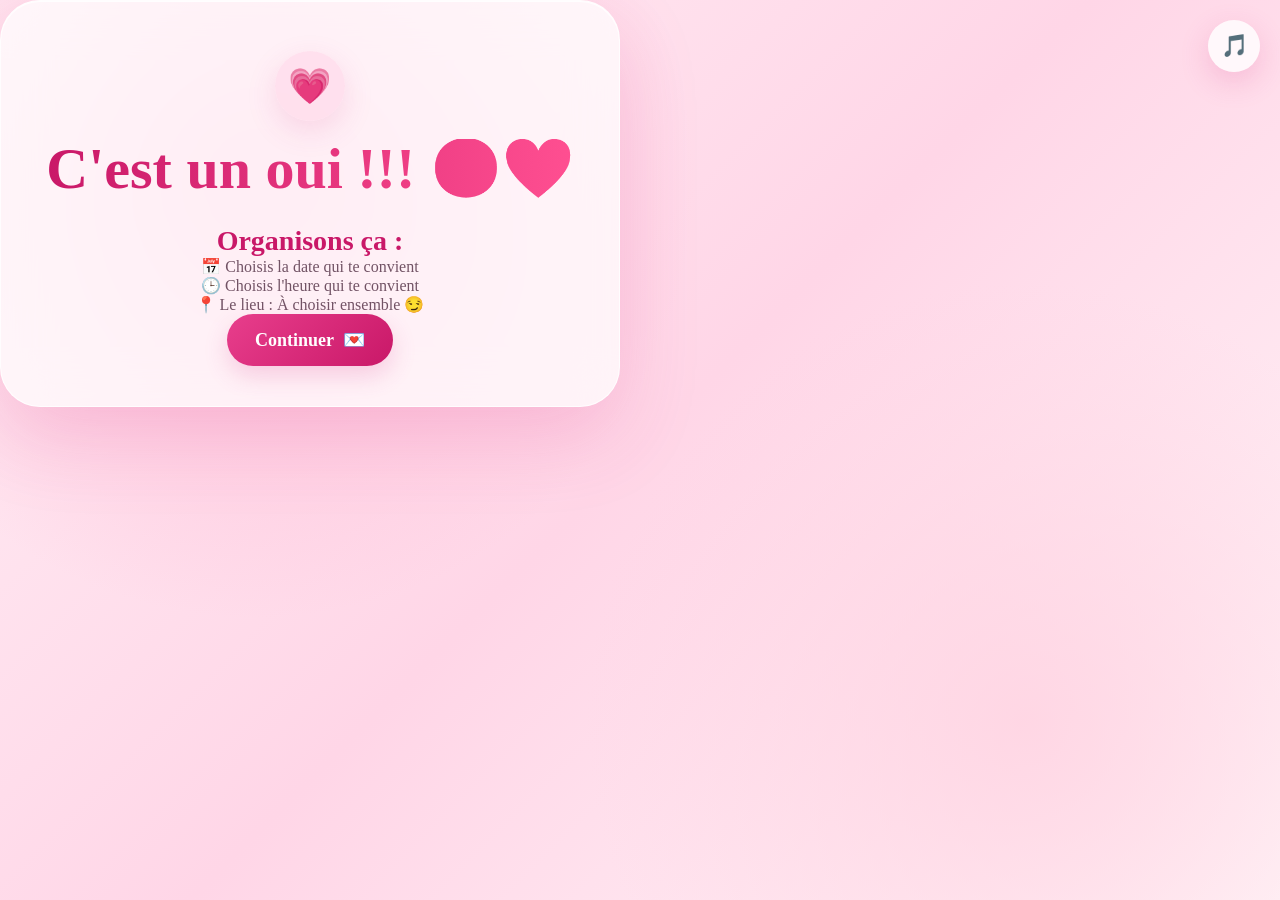
<file: rendezvous.html>
<!DOCTYPE html>
<html lang="fr">

<head>

    <meta charset="UTF-8">

    <meta name="viewport"
          content="width=device-width, initial-scale=1.0">

    <title>Notre rendez-vous ❤️</title>

    <link rel="stylesheet" href="style.css">

</head>

<body>

    <!-- Musique -->
    <audio id="musique" src="romantic.mp3" loop></audio>

    <!-- Bouton musique -->
    <button id="musicBtn" class="music-btn">
        🎵
    </button>

    <div class="container">

        <div class="top-heart">
            💗
        </div>

        <h1>
            C'est un oui !!! 😍❤️
        </h1>

        <h2>
            Organisons ça :
        </h2>

        <p>
            📅 Choisis la date qui te convient
        </p>

        <p>
            🕒 Choisis l'heure qui te convient
        </p>

        <p>
            📍 Le lieu : À choisir ensemble 😏
        </p>

        <button
            id="continuerBtn"
            class="btn oui">

            <span>Continuer</span>
            <span class="emoji">💌</span>

        </button>

    </div>


    <script>

        const musique =
            document.getElementById("musique");

        const musicBtn =
            document.getElementById("musicBtn");

        const continuerBtn =
            document.getElementById("continuerBtn");


        /* =========================
           MUSIQUE
        ========================= */

        musique.volume = 0.5;


        const anciennePosition =
            sessionStorage.getItem("musiqueTime");

        if (anciennePosition) {

            musique.currentTime =
                parseFloat(anciennePosition);
        }


        function lancerMusique() {

            musique.play()
                .then(() => {

                    musicBtn.textContent = "🔊";

                    sessionStorage.setItem(
                        "musiqueActive",
                        "true"
                    );

                })
                .catch(() => {

                    musicBtn.textContent = "🎵";

                });
        }


        /*
         * On essaye de reprendre automatiquement.
         * Certains téléphones peuvent bloquer cette action.
         */

        if (
            sessionStorage.getItem("musiqueActive")
            === "true"
        ) {

            lancerMusique();
        }


        musicBtn.addEventListener(
            "click",
            () => {

                if (musique.paused) {

                    lancerMusique();

                } else {

                    musique.pause();

                    musicBtn.textContent =
                        "🔇";
                }

            }
        );


        /*
         * Si le téléphone bloque l'autoplay,
         * le premier clic sur la page relance la musique.
         */

        document.addEventListener(
            "click",
            () => {

                if (
                    musique.paused &&
                    sessionStorage.getItem(
                        "musiqueActive"
                    ) === "true"
                ) {

                    lancerMusique();
                }

            },
            { once: true }
        );


        /* =========================
           CONTINUER
        ========================= */

        continuerBtn.addEventListener(
            "click",
            () => {

                sessionStorage.setItem(
                    "musiqueTime",
                    musique.currentTime
                );

                document.body.classList.add(
                    "fade-out"
                );

                setTimeout(() => {

                    window.location.href =
                        "final.html";

                }, 800);

            }
        );

    </script>

</body>

</html>
</file>
<file: style.css>
* {
    margin: 0;
    padding: 0;
    box-sizing: border-box;
}

html {
    scroll-behavior: smooth;
}

body {
    min-height: 100vh;

    font-family: "Georgia", serif;

    background:
        radial-gradient(
            circle at 20% 20%,
            rgba(255, 180, 210, 0.8),
            transparent 35%
        ),
        radial-gradient(
            circle at 80% 80%,
            rgba(255, 210, 225, 0.8),
            transparent 35%
        ),
        linear-gradient(
            135deg,
            #fff0f6,
            #ffd6e7,
            #fff5f8
        );

    overflow: hidden;

    color: #725365;
}


/* =========================
   PAGES
========================= */

.page {
    position: fixed;

    inset: 0;

    display: flex;

    justify-content: center;
    align-items: center;

    padding: 20px;

    opacity: 0;

    visibility: hidden;

    transform: translateX(60px) scale(0.96);

    transition:
        opacity 0.7s ease,
        transform 0.7s cubic-bezier(.16, 1, .3, 1),
        visibility 0.7s;

    z-index: 5;
}

.page.active {
    opacity: 1;

    visibility: visible;

    transform:
        translateX(0)
        scale(1);
}


/* =========================
   BACKGROUND
========================= */

.background {
    position: fixed;

    inset: 0;

    overflow: hidden;

    pointer-events: none;
}

.blob {
    position: absolute;

    border-radius: 50%;

    filter: blur(80px);

    opacity: 0.5;

    animation:
        blobMove 12s infinite alternate ease-in-out;
}

.blob1 {
    width: 350px;
    height: 350px;

    background: #ff8fbd;

    top: -100px;
    left: -100px;
}

.blob2 {
    width: 300px;
    height: 300px;

    background: #ffb6d5;

    bottom: -100px;
    right: -80px;

    animation-delay: -4s;
}

.blob3 {
    width: 250px;
    height: 250px;

    background: #ffd1e5;

    top: 40%;
    left: 60%;

    animation-delay: -7s;
}

@keyframes blobMove {

    0% {
        transform:
            translate(0, 0)
            scale(1);
    }

    50% {
        transform:
            translate(60px, -40px)
            scale(1.15);
    }

    100% {
        transform:
            translate(-40px, 50px)
            scale(0.95);
    }
}


/* =========================
   PARTICULES
========================= */

.particles {
    position: fixed;

    inset: 0;

    pointer-events: none;

    overflow: hidden;

    z-index: 1;
}

.particle {
    position: absolute;

    width: 5px;
    height: 5px;

    border-radius: 50%;

    background: rgba(214, 51, 132, 0.4);

    animation:
        particleFloat linear infinite,
        particleGlow 2s infinite alternate;
}

@keyframes particleFloat {

    from {
        transform: translateY(110vh);
    }

    to {
        transform: translateY(-10vh);
    }
}

@keyframes particleGlow {

    from {
        opacity: 0.2;
        transform: scale(0.7);
    }

    to {
        opacity: 1;
        transform: scale(1.4);
    }
}


/* =========================
   COEURS
========================= */

.hearts {
    position: fixed;

    inset: 0;

    pointer-events: none;

    overflow: hidden;

    z-index: 2;
}

.heart {
    position: absolute;

    bottom: -50px;

    opacity: 0;

    animation: heartFloat linear forwards;
}

@keyframes heartFloat {

    0% {
        opacity: 0;

        transform:
            translateY(0)
            rotate(0deg)
            scale(0.5);
    }

    15% {
        opacity: 0.8;
    }

    50% {
        transform:
            translateY(-50vh)
            translateX(30px)
            rotate(15deg)
            scale(1);
    }

    100% {
        opacity: 0;

        transform:
            translateY(-110vh)
            translateX(-40px)
            rotate(-20deg)
            scale(1.3);
    }
}


/* =========================
   MUSIC BUTTON
========================= */

.music-btn {
    position: fixed;

    top: 20px;
    right: 20px;

    width: 52px;
    height: 52px;

    border: none;

    border-radius: 50%;

    background: rgba(255, 255, 255, 0.8);

    backdrop-filter: blur(10px);

    box-shadow:
        0 10px 30px rgba(214, 51, 132, 0.2);

    font-size: 22px;

    cursor: pointer;

    z-index: 100;

    transition:
        transform 0.3s ease,
        box-shadow 0.3s ease;
}

.music-btn:hover {
    transform: scale(1.1);

    box-shadow:
        0 15px 35px rgba(214, 51, 132, 0.3);
}

.music-btn:active {
    transform: scale(0.9);
}


/* =========================
   CONTAINER
========================= */

.container {
    position: relative;

    width: min(92%, 620px);

    max-height: 90vh;

    padding: 50px 45px 40px;

    text-align: center;

    background:
        rgba(255, 255, 255, 0.72);

    backdrop-filter: blur(25px);

    -webkit-backdrop-filter: blur(25px);

    border:
        1px solid rgba(255, 255, 255, 0.8);

    border-radius: 40px;

    box-shadow:
        0 30px 80px rgba(214, 51, 132, 0.18),
        inset 0 1px 0 rgba(255, 255, 255, 0.9);

    z-index: 10;

    overflow-y: auto;

    animation:
        containerAppear 1s cubic-bezier(.16, 1, .3, 1);
}

@keyframes containerAppear {

    from {
        opacity: 0;

        transform:
            translateY(40px)
            scale(0.92);
    }

    to {
        opacity: 1;

        transform:
            translateY(0)
            scale(1);
    }
}


/* =========================
   TOP HEART
========================= */

.top-heart {
    display: inline-flex;

    width: 70px;
    height: 70px;

    justify-content: center;
    align-items: center;

    font-size: 35px;

    background:
        rgba(255, 220, 235, 0.8);

    border-radius: 50%;

    box-shadow:
        0 10px 30px rgba(214, 51, 132, 0.15);

    animation:
        heartbeat 2s infinite ease-in-out;
}

@keyframes heartbeat {

    0%,
    100% {
        transform: scale(1);
    }

    15% {
        transform: scale(1.12);
    }

    30% {
        transform: scale(1);
    }

    45% {
        transform: scale(1.08);
    }
}


/* =========================
   TEXT
========================= */

.subtitle {
    margin-top: 22px;

    font-size: 15px;

    color: #a85b7d;

    letter-spacing: 2px;

    text-transform: uppercase;
}

h1 {
    margin-top: 18px;

    font-size:
        clamp(38px, 7vw, 58px);

    line-height: 1.05;

    font-weight: 700;

    background:
        linear-gradient(
            90deg,
            #c91868,
            #ff4f91,
            #c91868
        );

    background-size: 200% auto;

    -webkit-background-clip: text;

    background-clip: text;

    color: transparent;

    animation:
        gradientMove 5s linear infinite;
}

h1 span {
    display: inline-block;

    animation:
        heartbeat 2s infinite;
}

@keyframes gradientMove {

    to {
        background-position:
            200% center;
    }
}

h2 {
    margin-top: 25px;

    color: #c91868;

    font-size: 28px;
}

.description {
    margin:
        22px auto 30px;

    max-width: 450px;

    font-size: 17px;

    line-height: 1.6;

    color: #725365;
}


/* =========================
   SEPARATOR
========================= */

.separator {
    display: flex;

    align-items: center;

    justify-content: center;

    gap: 12px;

    color: #d63384;

    margin: 22px 0;
}

.separator span {
    width: 60px;

    height: 1px;

    background:
        linear-gradient(
            90deg,
            transparent,
            #e98aaa
        );
}

.separator span:last-child {
    background:
        linear-gradient(
            90deg,
            #e98aaa,
            transparent
        );
}


/* =========================
   BUTTONS
========================= */

.buttons {
    display: flex;

    justify-content: center;

    align-items: center;

    gap: 15px;

    flex-wrap: wrap;

    margin-top: 15px;

    min-height: 80px;
}

.btn {
    position: relative;

    padding: 15px 28px;

    border: none;

    border-radius: 999px;

    font-family: inherit;

    font-size: 18px;

    font-weight: bold;

    color: white;

    cursor: pointer;

    overflow: hidden;

    transition:
        transform 0.45s cubic-bezier(.16, 1, .3, 1),
        box-shadow 0.3s ease,
        opacity 0.4s ease;

    box-shadow:
        0 10px 25px rgba(214, 51, 132, 0.2);
}

.btn span {
    position: relative;

    z-index: 2;
}

.btn .emoji {
    margin-left: 5px;
}

.btn::before {
    content: "";

    position: absolute;

    inset: 0;

    background:
        linear-gradient(
            120deg,
            transparent,
            rgba(255,255,255,0.35),
            transparent
        );

    transform:
        translateX(-120%);

    transition:
        transform 0.6s ease;
}

.btn:hover::before {
    transform:
        translateX(120%);
}

.btn:hover {
    transform:
        translateY(-5px)
        scale(1.05);
}

.btn:active {
    transform:
        scale(0.92);
}

.oui {
    background:
        linear-gradient(
            135deg,
            #e83e8c,
            #c91868
        );
}

.non {
    background:
        linear-gradient(
            135deg,
            #8d8d9c,
            #686875
        );
}

.peut-etre {
    background:
        linear-gradient(
            135deg,
            #a779d1,
            #8054aa
        );
}


/* =========================
   MESSAGES
========================= */

.messages {
    min-height: 65px;

    margin-top: 20px;
}

.messages p {
    font-size: 18px;

    font-weight: bold;

    color: #d63384;

    min-height: 25px;
}

.message-pop {
    animation:
        messagePop 0.5s cubic-bezier(.16, 1, .3, 1);
}

@keyframes messagePop {

    0% {
        opacity: 0;

        transform:
            translateY(10px)
            scale(0.8);
    }

    60% {
        transform:
            translateY(-3px)
            scale(1.04);
    }

    100% {
        opacity: 1;

        transform:
            translateY(0)
            scale(1);
    }
}


/* =========================
   INPUTS
========================= */

.choix {
    display: flex;

    justify-content: center;

    gap: 15px;

    margin: 25px 0;

    flex-wrap: wrap;
}

.input-group {
    display: flex;

    flex-direction: column;

    gap: 8px;

    text-align: left;
}

.input-group label {
    color: #a85b7d;

    font-size: 15px;

    font-weight: bold;
}

input {
    padding: 14px;

    border:
        2px solid #ffd1df;

    border-radius: 15px;

    font-family: inherit;

    font-size: 16px;

    background:
        rgba(255, 250, 252, 0.9);

    color: #725365;

    outline: none;

    transition:
        border-color 0.3s ease,
        box-shadow 0.3s ease;
}

input:focus {
    border-color: #d63384;

    box-shadow:
        0 0 0 4px
        rgba(214, 51, 132, 0.1);
}


/* =========================
   INFOS
========================= */

.infos {
    margin:
        25px auto;

    padding:
        18px;

    border-radius:
        20px;

    background:
        rgba(255, 225, 237, 0.45);
}

.infos p {
    margin:
        10px 0;

    font-size: 17px;
}


/* =========================
   FINAL
========================= */

.final-heart {
    font-size: 70px;

    margin:
        25px 0;

    animation:
        heartbeat 1.5s infinite;
}


/* =========================
   MOBILE
========================= */

@media (max-width: 600px) {

    .page {
        padding:
            12px;
    }

    .container {
        width: 94%;

        max-height: 92vh;

        padding:
            35px 18px 28px;

        border-radius:
            30px;
    }

    .top-heart {
        width: 58px;
        height: 58px;

        font-size: 27px;
    }

    .subtitle {
        font-size: 11px;

        letter-spacing: 1.5px;
    }

    h1 {
        font-size: 36px;

        line-height: 1.1;
    }

    h2 {
        font-size: 23px;
    }

    .description {
        font-size: 15px;

        line-height: 1.5;
    }

    .buttons {
        gap: 10px;
    }

    .btn {
        padding:
            12px 18px;

        font-size: 15px;
    }

    .messages p {
        font-size: 15px;
    }

    .choix {
        flex-direction: column;

        align-items: center;
    }

    .input-group {
        width: 100%;

        max-width: 250px;
    }

    input {
        width: 100%;
    }

    .music-btn {
        width: 46px;
        height: 46px;

        t
</file>
